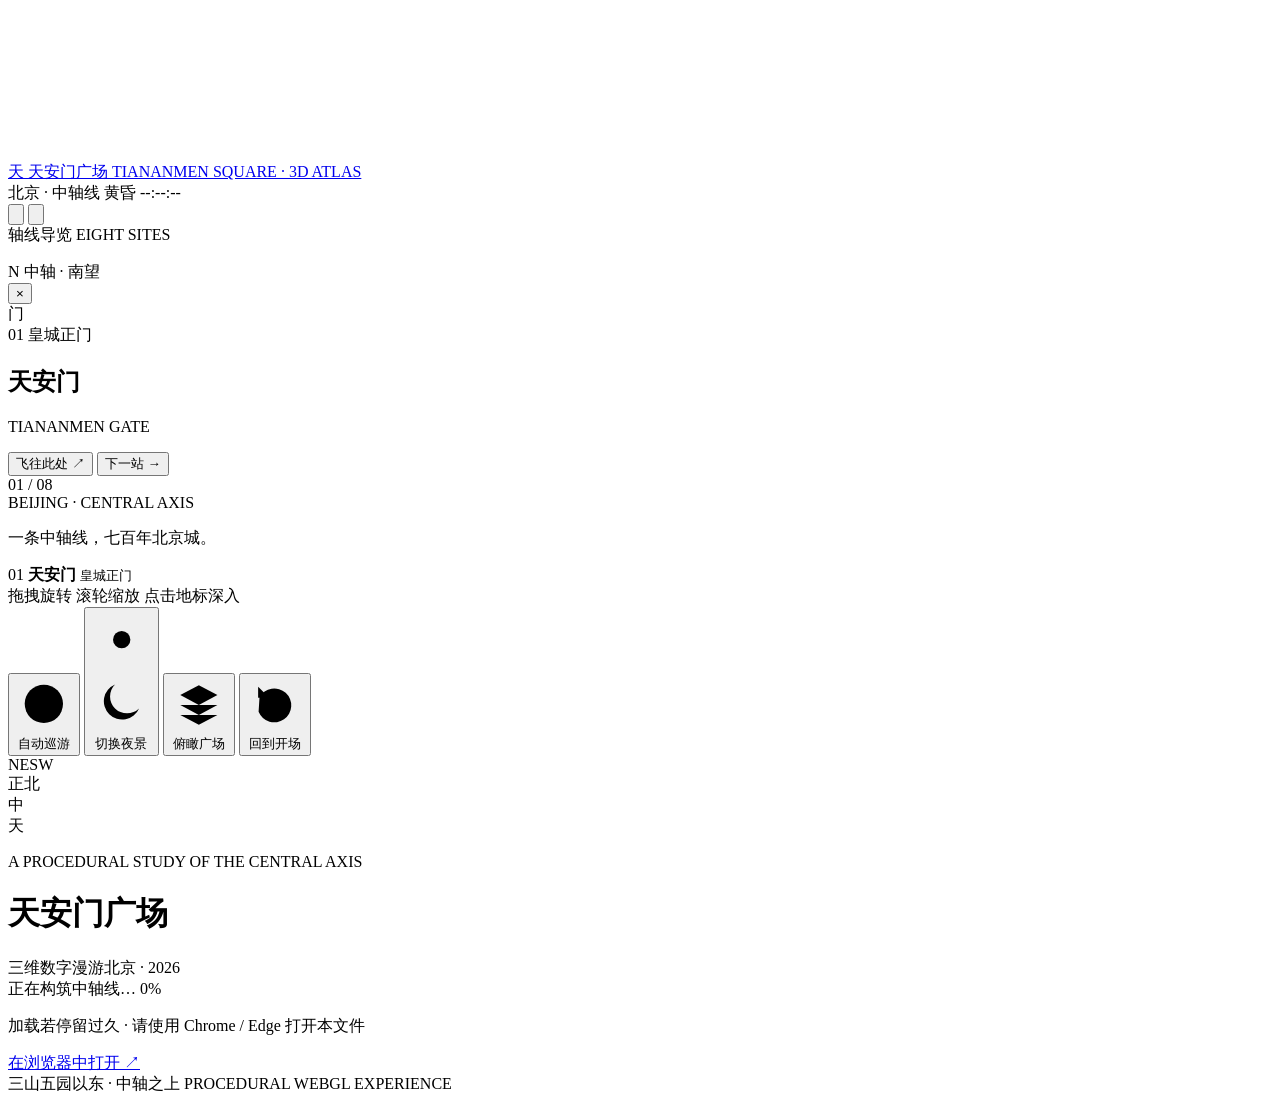
<file: src/index.template.html>
<!DOCTYPE html>
<html lang="zh-CN">
<head>
  <meta charset="UTF-8" />
  <meta name="viewport" content="width=device-width, initial-scale=1.0, viewport-fit=cover" />
  <meta name="theme-color" content="#0b0b0d" />
  <meta http-equiv="Cache-Control" content="no-cache, no-store, must-revalidate" />
  <meta http-equiv="Pragma" content="no-cache" />
  <title>天安门广场 · 三维漫游</title>
  <meta name="description" content="天安门广场三维数字漫游：程序化重现中轴线上的天安门、金水桥、人民英雄纪念碑、人民大会堂、国家博物馆与正阳门。" />
  <style>/*__CSS__*/</style>
</head>
<body>
  <main id="app" class="is-loading">
    <canvas id="scene" aria-label="天安门广场三维场景"></canvas>

    <div class="atmosphere" aria-hidden="true">
      <div class="vignette"></div>
      <div class="grain"></div>
      <div class="top-fade"></div>
      <div class="bottom-fade"></div>
    </div>

    <div class="hotspots" id="hotspots"></div>

    <header class="topbar">
      <a class="brand" id="brand" href="#" aria-label="返回开场视角">
        <span class="brand-seal" aria-hidden="true">天</span>
        <span class="brand-text">
          <span class="brand-cn">天安门广场</span>
          <span class="brand-en">TIANANMEN SQUARE · 3D ATLAS</span>
        </span>
      </a>
      <div class="topbar-right">
        <div class="live-status" aria-label="北京中轴线">
          <span class="live-dot" aria-hidden="true"></span>
          <span class="live-place">北京 · 中轴线</span>
          <span class="live-divider" aria-hidden="true"></span>
          <span class="live-phase" id="livePhase">黄昏</span>
          <span class="live-clock" id="liveClock">--:--:--</span>
        </div>
        <button class="icon-btn" id="aboutBtn" aria-label="关于本作" title="关于本作">
          <svg viewBox="0 0 24 24" aria-hidden="true"><circle cx="12" cy="12" r="8.25"></circle><path d="M12 10.8v5.4M12 7.7v.1"></path></svg>
        </button>
        <button class="icon-btn" id="fullscreenBtn" aria-label="全屏浏览" title="全屏浏览">
          <svg viewBox="0 0 24 24" aria-hidden="true"><path d="M4 9V4h5M20 9V4h-5M4 15v5h5M20 15v5h-5"></path></svg>
        </button>
      </div>
    </header>

    <aside class="side-rail" aria-label="地标导览">
      <div class="rail-head">
        <span>轴线导览</span>
        <span class="rail-en">EIGHT SITES</span>
      </div>
      <ol class="site-list" id="siteList"></ol>
      <div class="rail-foot">
        <span class="rail-axis" aria-hidden="true">N</span>
        <span>中轴 · 南望</span>
        <span class="rail-line" aria-hidden="true"></span>
      </div>
    </aside>

    <section class="info-panel" id="infoPanel" aria-live="polite" aria-hidden="true">
      <button class="panel-close" id="panelClose" aria-label="关闭地标介绍">×</button>
      <div class="panel-watermark" id="panelChar" aria-hidden="true">门</div>
      <div class="panel-head">
        <span class="panel-index" id="panelIndex">01</span>
        <span class="panel-tag" id="panelTag">皇城正门</span>
      </div>
      <h2 id="panelName">天安门</h2>
      <p class="panel-en" id="panelEn">TIANANMEN GATE</p>
      <div class="panel-rule" aria-hidden="true"><i></i></div>
      <p class="panel-desc" id="panelDesc"></p>
      <p class="panel-note" id="panelNote"></p>
      <dl class="panel-facts" id="panelFacts"></dl>
      <div class="panel-actions">
        <button class="btn-primary" id="flyBtn">飞往此处 <span aria-hidden="true">↗</span></button>
        <button class="btn-ghost" id="nextBtn">下一站 <span aria-hidden="true">→</span></button>
      </div>
      <div class="panel-foot">
        <span id="panelView"></span>
        <span id="panelCounter">01 / 08</span>
      </div>
    </section>

    <div class="intro-line" id="introLine">
      <span class="intro-kicker">BEIJING · CENTRAL AXIS</span>
      <p>一条中轴线，七百年北京城。</p>
    </div>

    <div class="tour-caption" id="tourCaption" aria-live="polite">
      <span class="tour-caption-index" id="tourIndex">01</span>
      <span class="tour-caption-copy">
        <strong id="tourName">天安门</strong>
        <small id="tourTag">皇城正门</small>
      </span>
      <span class="tour-caption-dot" aria-hidden="true"></span>
    </div>

    <footer class="bottom-ui">
      <div class="hint" id="hint">
        <span class="mouse-icon" aria-hidden="true"></span>
        <span>拖拽旋转</span><i aria-hidden="true"></i>
        <span>滚轮缩放</span><i aria-hidden="true"></i>
        <span>点击地标深入</span>
      </div>

      <nav class="dock" aria-label="场景控制">
        <button class="dock-btn" id="tourBtn" data-role="tour" aria-pressed="false">
          <svg viewBox="0 0 24 24" aria-hidden="true"><circle cx="12" cy="12" r="8.25"></circle><path d="M15.2 8.8l-2.1 4.3-4.3 2.1 2.1-4.3 4.3-2.1z"></path></svg>
          <span>自动巡游</span>
        </button>
        <span class="dock-divider" aria-hidden="true"></span>
        <button class="dock-btn" id="timeBtn" data-role="time" aria-pressed="false">
          <span class="icon-swap" aria-hidden="true">
            <svg class="icon-day" viewBox="0 0 24 24"><circle cx="12" cy="12" r="3.5"></circle><path d="M12 2.8v2M12 19.2v2M2.8 12h2M19.2 12h2M5.5 5.5l1.4 1.4M17.1 17.1l1.4 1.4M18.5 5.5l-1.4 1.4M6.9 17.1l-1.4 1.4"></path></svg>
            <svg class="icon-night" viewBox="0 0 24 24"><path d="M19 14.7A7.4 7.4 0 1 1 9.3 5a6 6 0 0 0 9.7 9.7z"></path></svg>
          </span>
          <span id="timeLabel">切换夜景</span>
        </button>
        <span class="dock-divider" aria-hidden="true"></span>
        <button class="dock-btn" id="overviewBtn" data-role="overview">
          <svg viewBox="0 0 24 24" aria-hidden="true"><path d="M4 8.2L12 4l8 4.2L12 12.5 4 8.2z"></path><path d="M4 12.5l8 4.3 8-4.3M4 16.8l8 4.2 8-4.2"></path></svg>
          <span>俯瞰广场</span>
        </button>
        <span class="dock-divider" aria-hidden="true"></span>
        <button class="dock-btn" id="resetBtn" data-role="reset">
          <svg viewBox="0 0 24 24" aria-hidden="true"><path d="M5.4 9.1A7.3 7.3 0 1 1 5 15.4"></path><path d="M4.8 4.6v4.8h4.8"></path></svg>
          <span>回到开场</span>
        </button>
      </nav>

      <div class="compass-wrap" aria-hidden="true">
        <div class="compass" id="compass">
          <div class="compass-ring" id="compassRing">
            <span class="c-n">N</span><span class="c-e">E</span><span class="c-s">S</span><span class="c-w">W</span>
            <i class="c-tick t1"></i><i class="c-tick t2"></i><i class="c-tick t3"></i><i class="c-tick t4"></i>
          </div>
          <span class="compass-pointer"></span>
          <span class="compass-centre"></span>
        </div>
        <span class="compass-label" id="compassLabel">正北</span>
      </div>
    </footer>

    <div class="toast" id="toast" role="status" aria-live="polite"></div>

    <div class="loading-screen" id="loading">
      <div class="loading-glow" aria-hidden="true"></div>
      <div class="loading-watermark" aria-hidden="true">中</div>
      <div class="loader">
        <div class="loader-seal" aria-hidden="true">
          <span>天</span>
          <i class="seal-ring"></i>
          <i class="seal-ring ring-2"></i>
        </div>
        <p class="loader-en">A PROCEDURAL STUDY OF THE CENTRAL AXIS</p>
        <h1>天安门广场</h1>
        <div class="loader-sub"><span>三维数字漫游</span><i aria-hidden="true"></i><span>北京 · 2026</span></div>
        <div class="progress-track"><div class="progress-bar" id="progressBar"></div></div>
        <div class="loader-meta">
          <span id="loadingText">正在构筑中轴线…</span>
          <span id="loadingPct">0%</span>
        </div>
        <p class="loader-hint">加载若停留过久 · 请使用 Chrome / Edge 打开本文件</p>
        <a class="loader-open" href="./index.html" target="_blank" rel="noopener">在浏览器中打开 ↗</a>
      </div>
      <div class="loader-footer">
        <span>三山五园以东 · 中轴之上</span>
        <span>PROCEDURAL WEBGL EXPERIENCE</span>
      </div>
    </div>

    <div class="fatal" id="fatal" hidden>
      <div class="fatal-card">
        <span class="fatal-kicker">WEBGL / SCENE ERROR</span>
        <h2>场景未能展开</h2>
        <p id="fatalMessage">请尝试使用支持 WebGL 2 的现代浏览器，并关闭可能拦截脚本的扩展。</p>
        <button onclick="location.reload()">重新载入</button>
      </div>
    </div>

    <div class="boot-help" id="bootHelp" hidden>
      <div class="boot-help-card">
        <span class="boot-help-kicker">STARTUP / CHECK</span>
        <h2>页面没有开始加载</h2>
        <p>停留在这里，通常说明当前窗口没有执行页面脚本，或浏览器版本过旧。本页面需要 <b>JavaScript</b> 与 <b>WebGL 2</b>。</p>
        <p class="boot-help-steps">请直接双击 <b>index.html</b>，或把它拖入系统浏览器（Chrome / Edge）。如果这是应用内预览，请选择“在浏览器中打开”。</p>
        <div class="boot-help-actions">
          <a href="./index.html" target="_blank" rel="noopener">在新窗口打开 ↗</a>
          <button onclick="location.reload()">重新载入</button>
        </div>
      </div>
    </div>

    <div class="modal" id="aboutModal" hidden>
      <div class="modal-backdrop" data-close-modal></div>
      <div class="modal-card" role="dialog" aria-modal="true" aria-labelledby="aboutTitle">
        <button class="modal-close" data-close-modal aria-label="关闭">×</button>
        <span class="modal-eyebrow">ABOUT THIS ATLAS</span>
        <h2 id="aboutTitle">一座广场的数字写生</h2>
        <p class="modal-lead">从承天门到人民英雄纪念碑，北京的中轴线在一条连续的南北向空间里层层展开。本作以实时三维的方式，重新搭建这条轴线上的秩序、尺度与光影。</p>
        <div class="modal-grid">
          <div><h3>建模方式</h3><p>建筑、屋瓦、石桥、树木与行人均由代码程序化生成；没有使用外部图片、模型或字体文件。</p></div>
          <div><h3>尺度说明</h3><p>依据公开资料重建空间序列，建筑比例与细部经过艺术化取舍，并非测绘级复原。</p></div>
          <div><h3>操作</h3><p>拖拽旋转，滚轮缩放，点击地标进入近景。键盘：<b>R</b> 复位，<b>N</b> 昼夜，<b>空格</b> 巡游，<b>Esc</b> 关闭。</p></div>
          <div><h3>技术</h3><p>Three.js / WebGL · 程序化 Canvas 纹理 · 实时昼夜光照 · 单文件离线运行。</p></div>
        </div>
        <div class="modal-foot">
          <span>TIANANMEN SQUARE · A PROCEDURAL 3D ATLAS</span>
          <span>2026</span>
        </div>
      </div>
    </div>

    <noscript>
      <div class="noscript">
        <span class="noscript-kicker">JAVASCRIPT REQUIRED</span>
        <h2>需要在浏览器中启用 JavaScript</h2>
        <p>此页面需要 JavaScript 与 WebGL 2。请用 Chrome 或 Edge 打开 <b>index.html</b>。</p>
        <a href="./index.html" target="_blank" rel="noopener">在新窗口打开 ↗</a>
      </div>
    </noscript>
  </main>
  <script>
    (function () {
      'use strict';
      // This tiny ES5 script is intentionally separate from the app bundle:
      // it can still run if the main bundle fails to parse or never starts.
      window.setTimeout(function () {
        if (window.__TAS_READY__) return;
        var loading = document.getElementById('loading');
        if (!loading || loading.classList.contains('is-done')) return;
        var pctEl = document.getElementById('loadingPct');
        var pct = pctEl ? parseInt(pctEl.textContent, 10) : 0;
        if (pct > 0) return;
        var help = document.getElementById('bootHelp');
        if (!help) return;
        help.hidden = false;
        if (window.console) {
          console.warn('[Tiananmen Atlas] boot did not start; showing browser-help overlay.');
        }
      }, 7000);
    })();
  </script>
  <script>/*__BUNDLE__*/</script>
</body>
</html>
</file>
